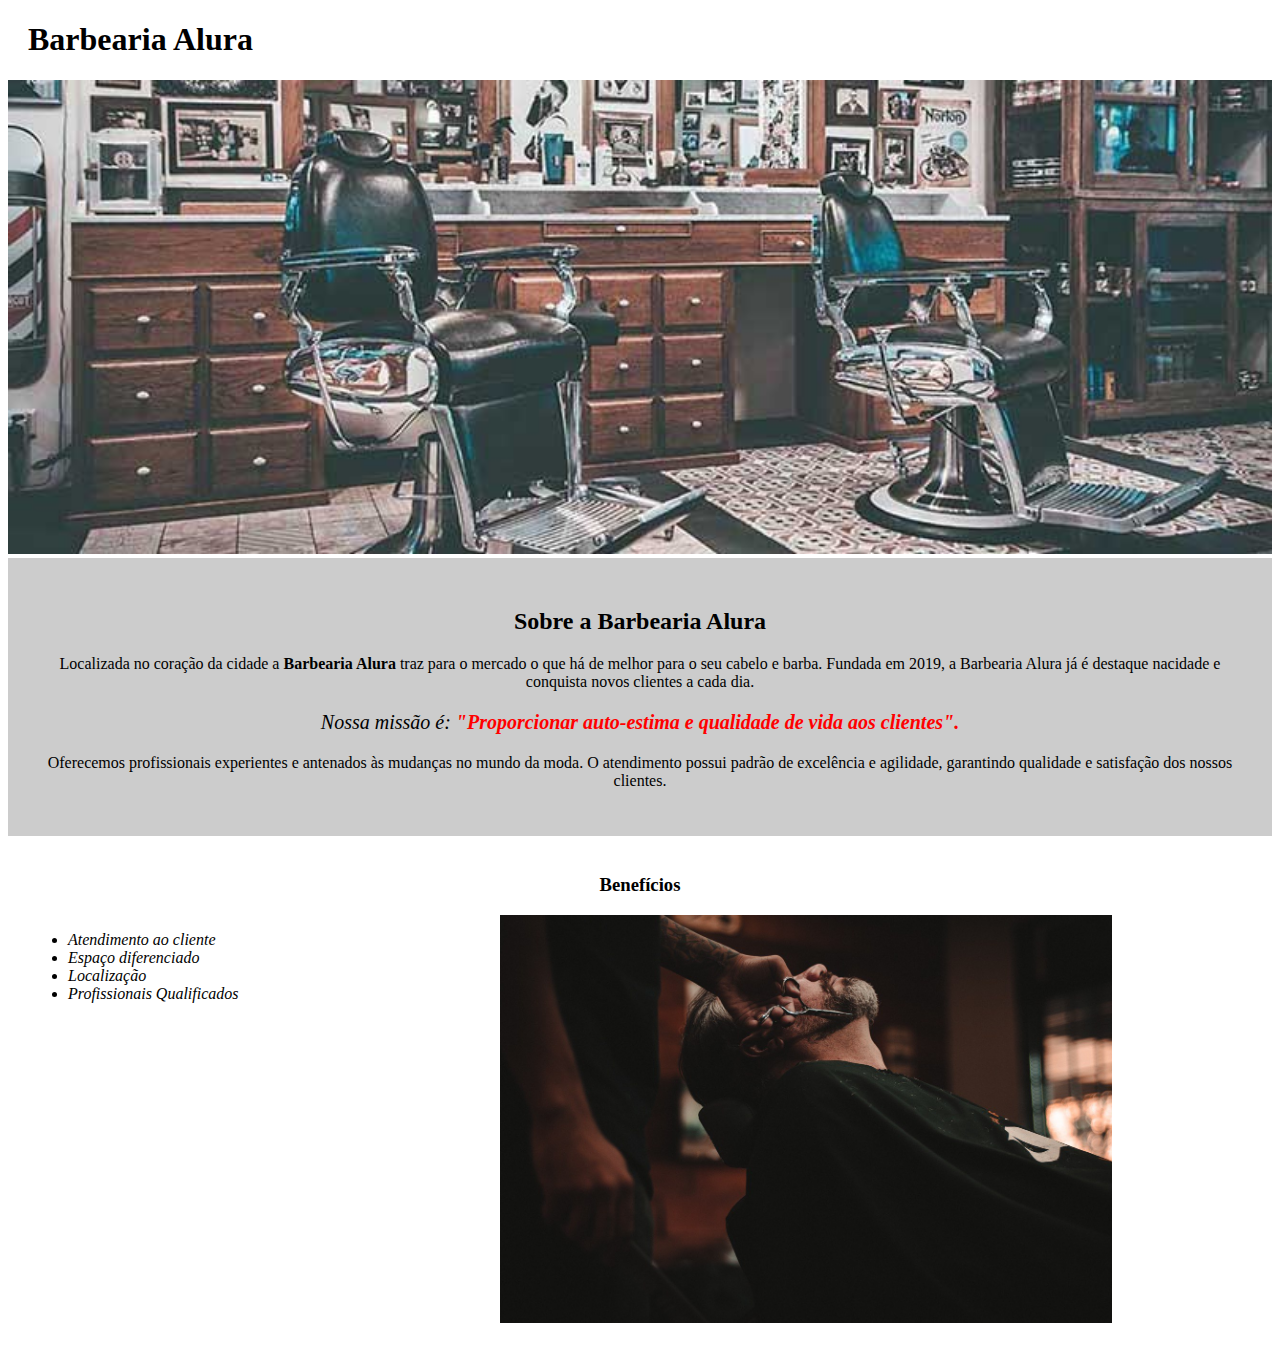
<file: index.html>
<!DOCTYPE html>
<html lang="pt-br">
	<head>
		<meta charset="UTF-8">
		<title>Barbearia Alura</title>
		<link rel="stylesheet" type="text/css" href="style-home.css">
		
	</head>
	<body>
		<header>
			<h1 class="titulo-principal">Barbearia Alura</h1>
		</header>
		<img id="banner" src="banner.jpg">

		<div class="principal">
			<h2  class="titulo-centralizado">Sobre a Barbearia Alura</h2>

				<p>Localizada no coração da cidade a <strong>Barbearia Alura</strong> traz para o mercado o que há de melhor para o seu cabelo e barba. Fundada em 2019, a Barbearia Alura já é destaque nacidade e conquista novos clientes a cada dia.</p>

				<p id="missao"><em>Nossa missão é: <strong>"Proporcionar auto-estima e qualidade de vida aos clientes".</strong></em></p>

				<p>Oferecemos profissionais experientes e antenados às mudanças no mundo da moda. O atendimento possui padrão de excelência e agilidade, garantindo qualidade e satisfação dos nossos clientes.</p>
		</div>

		<div class="beneficios">
			<h3 class="titulo-centralizado">Benefícios</h3>
			<ul>
				<li class="intens">Atendimento ao cliente</li>
				<li class="intens">Espaço diferenciado</li>
				<li class="intens">Localização</li>
				<li class="intens">Profissionais Qualificados</li>
			</ul>
			<img src="beneficios.jpg" class="imagembeneficios">
		</div>

	</body>
	
</html>
</file>
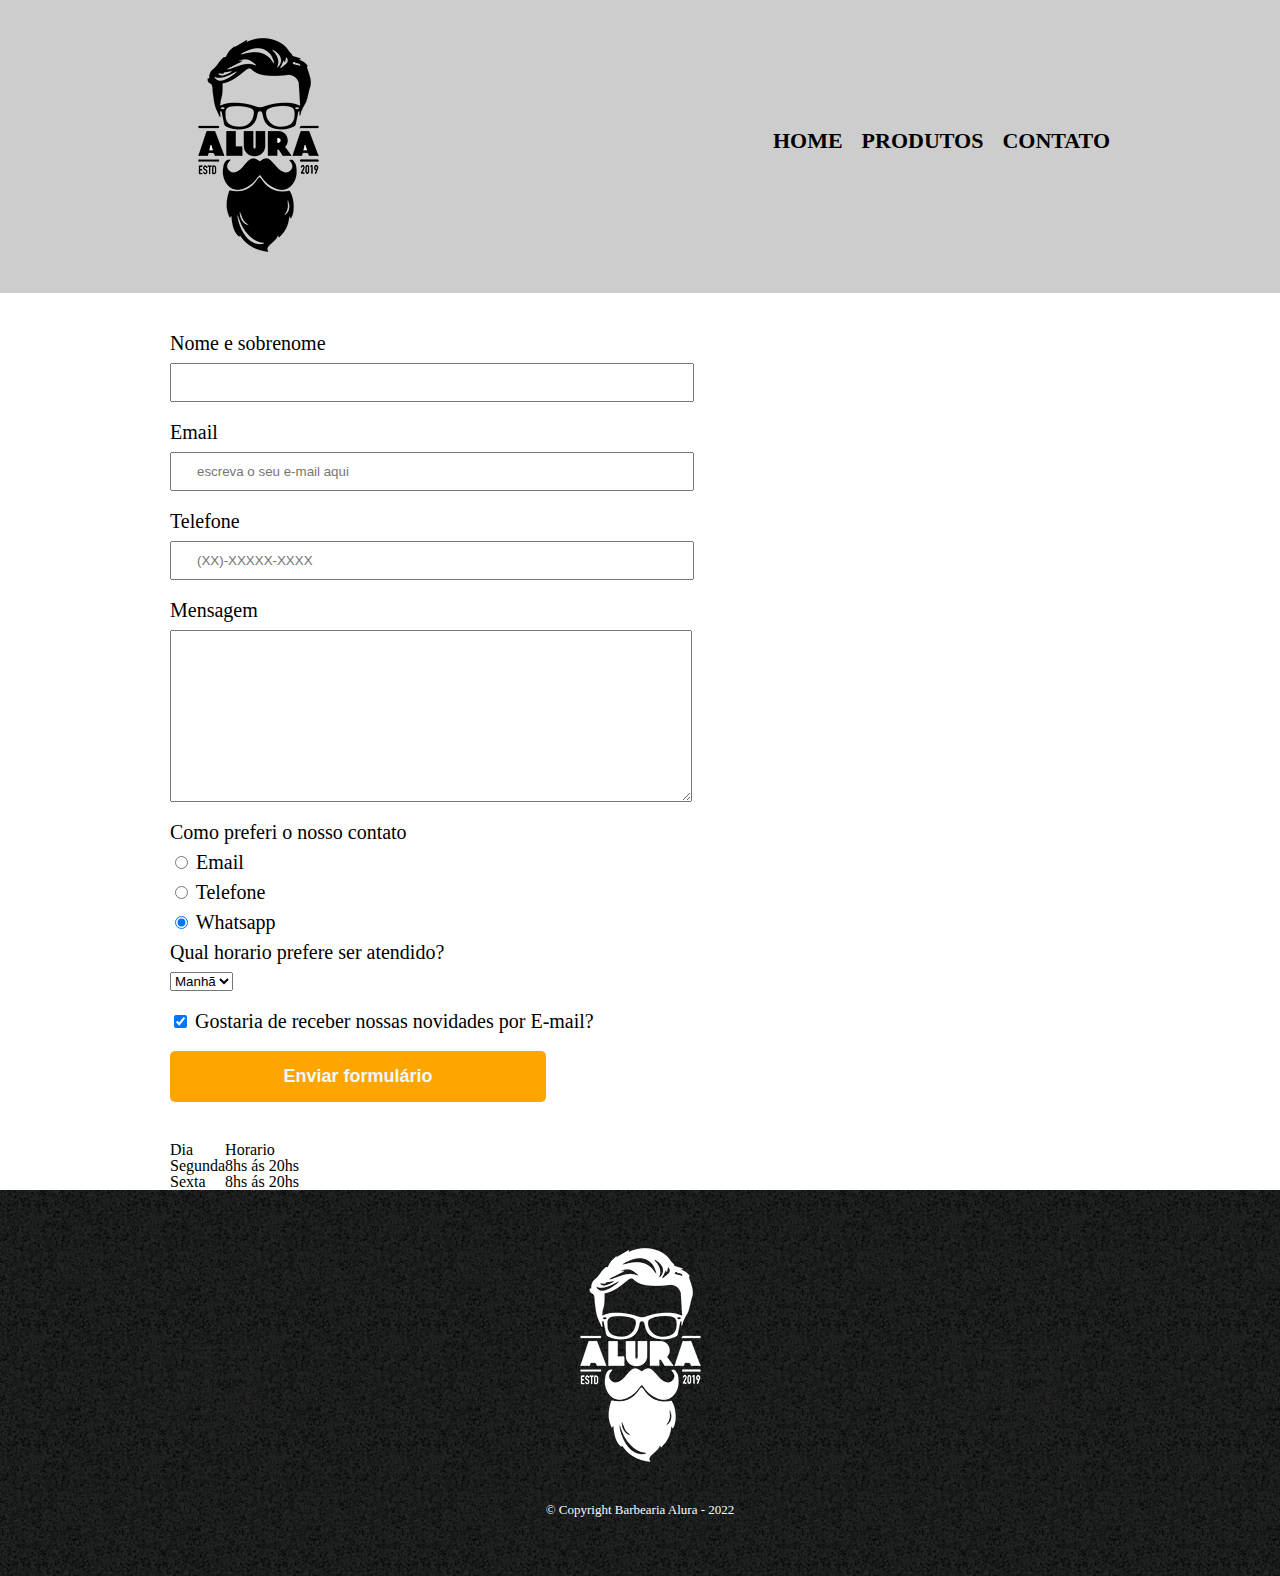
<file: contato.html>
<!DOCTYPE html>
<!DOCTYPE html>
<html lang="pt-br">
<head>
    <meta charset="UTF-8">
    <title>Contatos - Barbearia Alura</title>
    <link rel="stylesheet" href="reset.css">
    <link rel="stylesheet" href="style.css">

</head>
<body>
    <header>

        <div class="caixa">
            <h1><img src="logo.png"></h1>

             <nav>
                 <ul>
                    <li><a href="index.html">Home</a></li>
                    <li><a href="produtos.html">Produtos</a></li>
                    <li><a href="contato.html">Contato</a></li>
                  </ul>
             </nav>
        </div>
        
    </header>

    <main>

        <form>
            <label for="nomesobrenome">Nome e sobrenome</label>
            <input type="tex" id="nomesobrenome" class="input-padrao" required>

            <label for="email">Email</label>
            <input type="email" id="email" class="input-padrao" required placeholder="escreva o seu e-mail aqui ">

            <label for="telefone">Telefone</label>
            <input type="tel" id="telefone" class="input-padrao" class="input-padrao" required placeholder="(XX)-XXXXX-XXXX">

            <label for="mensagem">Mensagem</label>
            <textarea cols="70" rows="10" id="mensagem" class="input-padrao" required></textarea>

            <fieldset>
                <legend>Como preferi o nosso contato </legend>
            <label for="radio-email"><input type="radio" name="contato" value="email" id="radio-email"> Email</label>
            

            <label for="radio-telefone"> <input type="radio" name="contato" value="telefone" id="radio-telefone"> Telefone</label>
           

            <label for="radio-whatsapp" >  <input type="radio" name="contato" value="whatsapp" id="radio-whatsapp" checked> Whatsapp</label>
           
            </fieldset>
            <fieldset>
                <legend>Qual horario prefere ser atendido?</legend>
                <select>
                    <option>Manhã</option>
                    <option>Tarde</option>
                    <option>Noite</option>
                </select>
            </fieldset>
            
            
            <label class="checkbox"><input type="checkbox" checked> Gostaria de receber nossas novidades por E-mail?</label>

            <input type="submit" value="Enviar formulário" class="enviar">
        </form>
        <table>
            <tr>
                <td>Dia</td>
                <td>Horario</td>
            </tr>
            <tr>
                <td>Segunda</td>
                <td>8hs ás 20hs</td>
            </tr>
            <tr>
                <td>Sexta</td>
                <td>8hs ás 20hs</td>
            </tr>
        </table>
    </main>


    <footer>
        <img src="logo-branco.png">
        <p class="copyright">&copy; Copyright Barbearia Alura - 2022</p>
    </footer>
    
</body>
</html>
</file>
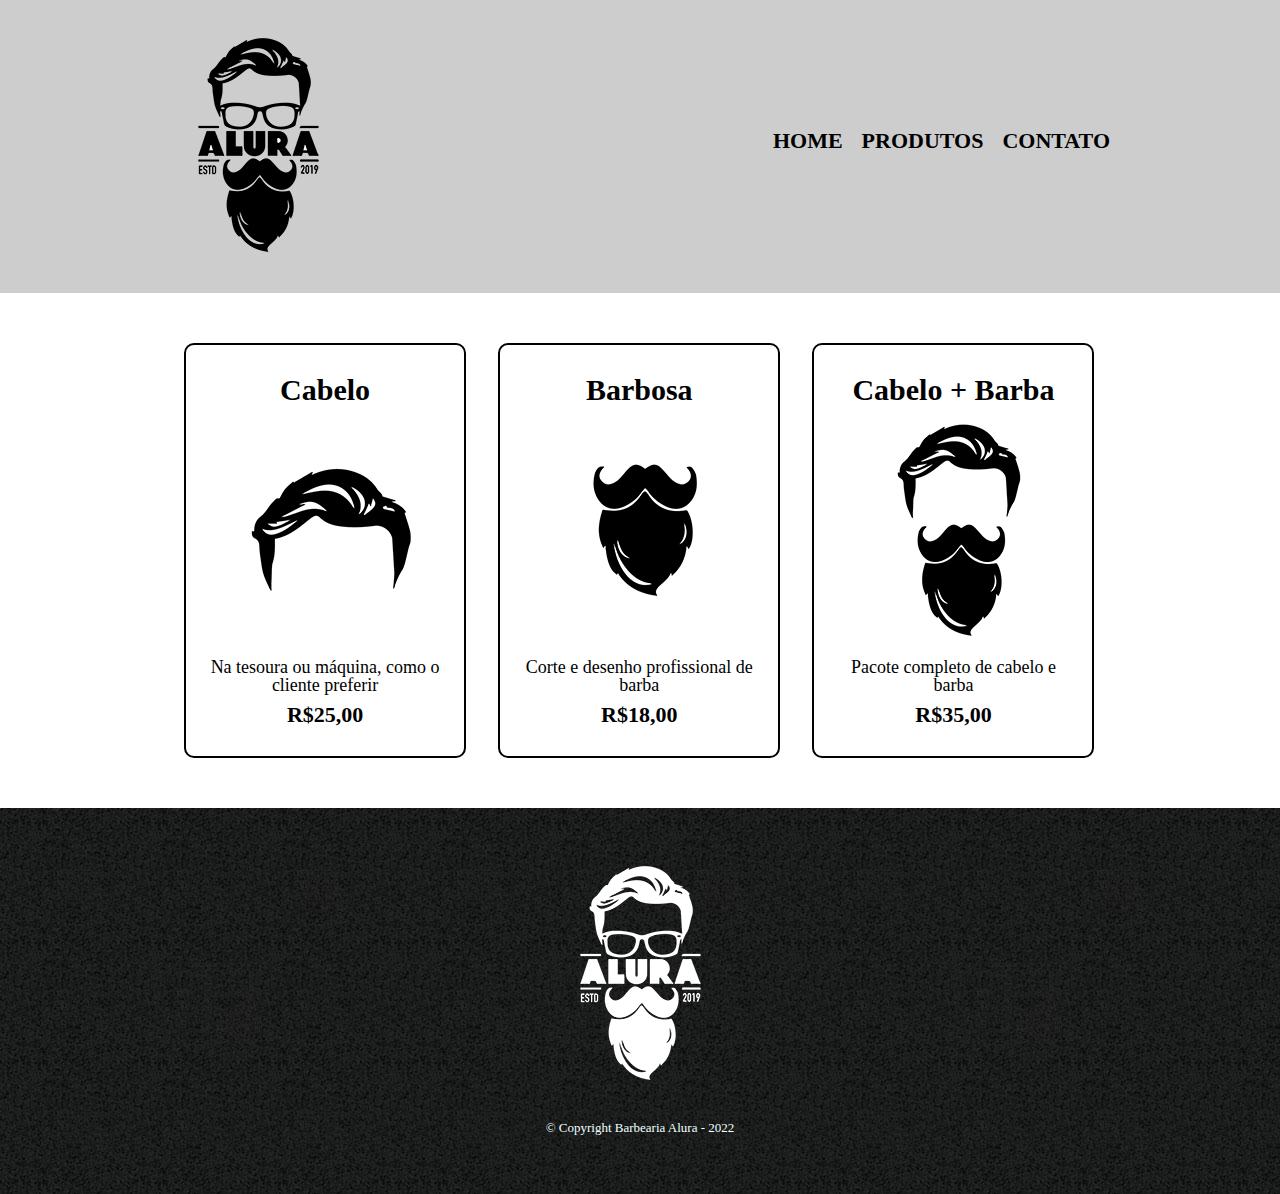
<file: produtos.html>
<!DOCTYPE html>
<!DOCTYPE html>
<html lang="pt-br">
<head>
    <meta charset="UTF-8">
    <title>Produtos - Barbearia Alura</title>
    <link rel="stylesheet" href="reset.css">
    <link rel="stylesheet" href="style.css">

</head>
<body>
    <header>

        <div class="caixa">
            <h1><img src="logo.png"></h1>

             <nav>
                 <ul>
                    <li><a href="index.html">Home</a></li>
                    <li><a href="produtos.html">Produtos</a></li>
                    <li><a href="contato.html">Contato</a></li>
                  </ul>
             </nav>
        </div>
        
    </header>
    
    <!--Essa teg é onde vai ficar todo o conteúdo do site
    conteúdo principal-->
    <main>

        <ul class="produtos">
            <li>
                <h2>Cabelo</h2>
                <img src="cabelo.jpg">
                <p class="produto-descricao">Na tesoura ou máquina, como o cliente preferir</p>
                <p class="produto-preco">R$25,00</p>
            </li>
            <li>
                <h2>Barbosa</h2>
                <img src="barba.jpg">
                <p class="produto-descricao">Corte e desenho profissional de barba</p>
                <p class="produto-preco">R$18,00</p>
            </li>
            <li>
                <h2>Cabelo + Barba</h2>
                <img src="cabelo+barba.jpg">
                <p class="produto-descricao">Pacote completo de cabelo e barba</p>
                <p class="produto-preco">R$35,00</p>
            </li>
        </ul>
       
    </main>

    <footer>
        <img src="logo-branco.png">
        <p class="copyright">&copy; Copyright Barbearia Alura - 2022</p>
    </footer>
    
</body>
</html>
</file>
<file: style-home.css>
body{
	

}
#banner{
	width: 100%;
}

.principal{
	background: #cccccc;
	padding: 30px;
}
.titulo-principal{
	padding-left: 20px;
}
.titulo-centralizado{
	text-align: center; 
}

p{
	text-align: center;
}

#missao {
  font-size: 20px
}


em strong{
	color: red;
}
.intens{
	font-style: italic;
}
.beneficios{
	background: white;
	padding: 20px;
}


ul{
	display: inline-block;
	vertical-align: top;
	width: 20%;
	margin-right: 15%;

}
.imagembeneficios{
	width: 50%;
}
</file>
<file: style.css>
header{
    background: #bbbb;
    padding: 20px 0;
}
/*aqui esta dando uma largura fixa padrão*/
.caixa{
    position: relative;
    width: 940px;
    margin: 0 auto;
}
/*editando o deslocamento da lista*/
nav{
    position: absolute;
    top: 110px;
    right: 0;
}
/*aqui esta editando o posicionamento da lista*/
nav li{
    display: inline;
    margin: 0 0 0 15px;
}
/*aqui esta editando as propriedades do texto*/
nav a{
    text-transform: uppercase;
    color: #000000;
    font-weight: bold;
    font-size: 22px;
    text-decoration: none;

}
/*quando o mouser esta por cima do elemento
menu lista */
nav a:hover{
    color: palevioletred;
    text-decoration: underline;
}
/*centralizando o conteúdo lista*/
/*aumentar o espaçamento interno*/
.produtos{
    width: 940px;
    margin: 0 auto;
    padding: 50px 0;
}
/*posicionando a lista um ao lado do outro*/
/*centralizando os intens conteúdo alinhado ao centro*/
/*colocando o conteudo obrigatoriamente igual*/
/*espaçamento entre os itens*/
.produtos li{
    display: inline-block;
    text-align: center;
    width: 30%;
    vertical-align: top;
    margin:  0 1.5%;
    padding: 30px 20px;
    box-sizing: border-box;
    border-color: #000000 ;
    border-width: 2px;
    border-style: solid;
    border-radius: 10px;
}

.produtos li:hover{
    border-color:  palevioletred;
    
}

.produtos li:active{
    border-color: aqua;
}
.produtos li:hover h2{
 font-size: 34px;
}
/*editando o titulo*/
.produtos h2{
    font-size: 30px;
    font-weight: bold;
}

/*ed descrição*/
.produto-descricao{
    font-size: 18px;
}

/*editando o preço*/
.produto-preco{
    font-size: 22px;
    font-weight: bold;
    margin-top: 10px;
}

footer{
    text-align: center;
    background: url(bg.jpg);
    padding: 40px 0;
}
.copyright{
    color: azure;
    font-size: 13px;
    margin: 20px ;
}

main{
    width: 940px;
    margin: 0 auto;
}

form{
    margin:  40px 0;
}

form label, form legend{
    display: block;
    font-size: 20px;
    margin:  0 0 10px;
}
.input-padrao {
    display: block;
    margin:  0 0 20px;
    padding: 10px 25px;
    width: 50%;
}
.checkbox{
    margin: 20px 0;
}

.enviar{
    width: 40%;
    padding: 15px 0;
    background: orange;
    color: aliceblue;
    font-weight: bold;
    font-size: 18px;
    border: none;
    border-radius: 5px;
    transition: 2s all;
    cursor: pointer;
}
.enviar:hover{
    background: orchid;
    transform: scale(1.2);
}
</file>
